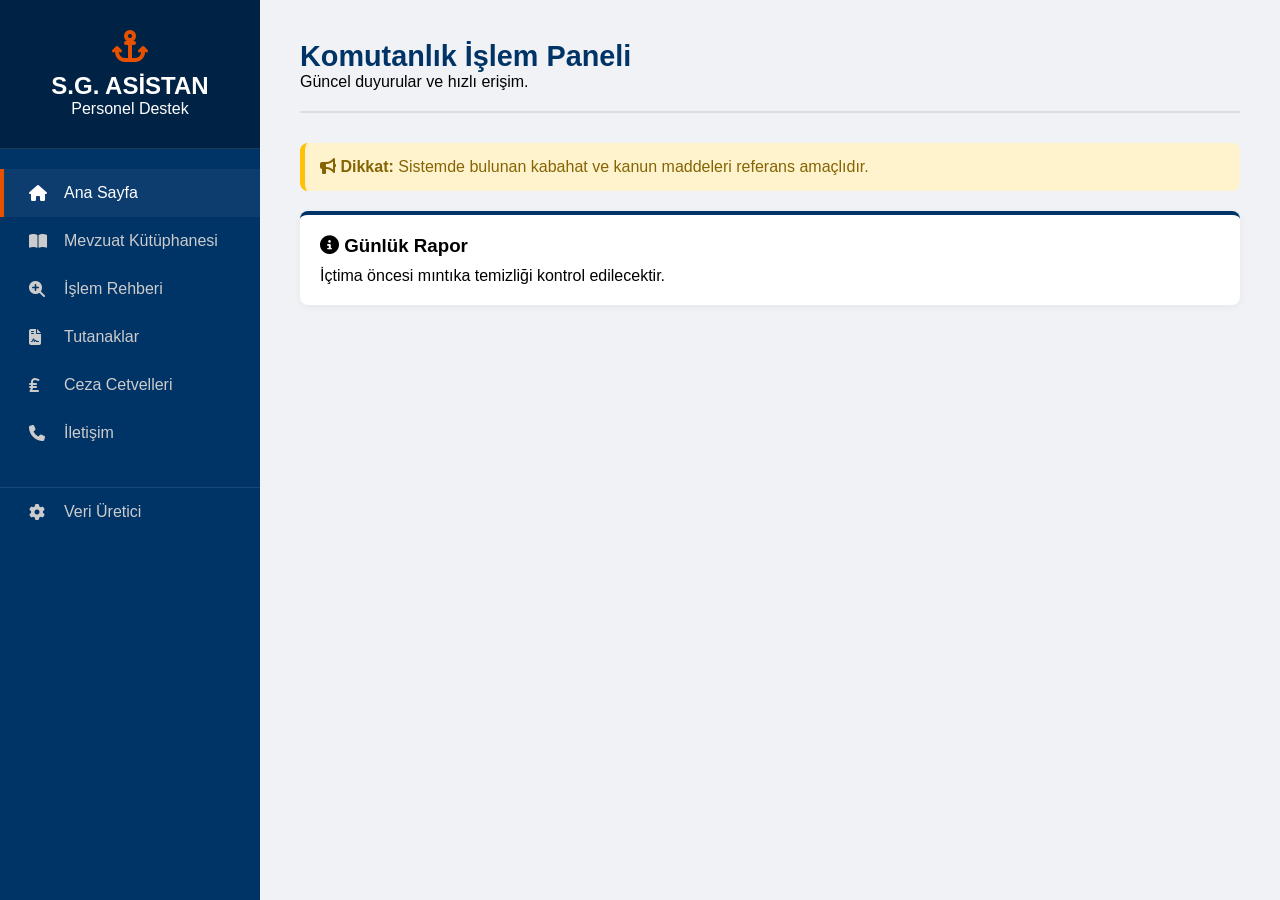
<file: sg/index.html>
<!DOCTYPE html>
<html lang="tr">
<head>
    <meta charset="UTF-8">
    <meta name="viewport" content="width=device-width, initial-scale=1.0">
    <title>SGK Personel Destek Sistemi</title>
    <link href="https://cdnjs.cloudflare.com/ajax/libs/font-awesome/6.4.0/css/all.min.css" rel="stylesheet">
    <style>
        /* --- GENEL AYARLAR --- */
        :root { 
            --primary-color: #003366; 
            --dark-blue: #002244; 
            --accent-color: #e65100; 
            --light-bg: #f0f2f5; 
            --sidebar-width: 260px; 
            --text-grey: #666; 
        }
        * { margin: 0; padding: 0; box-sizing: border-box; font-family: 'Segoe UI', sans-serif; }
        body { display: flex; min-height: 100vh; background-color: var(--light-bg); overflow-x: hidden; }

        /* --- SOL MENÜ (SIDEBAR) --- */
        .sidebar { 
            width: var(--sidebar-width); 
            background-color: var(--primary-color); 
            color: white; 
            display: flex; 
            flex-direction: column; 
            position: fixed; 
            height: 100%; 
            z-index: 1000; 
            transition: transform 0.3s ease; 
        }
        
        .logo-area { padding: 30px 20px; text-align: center; background: var(--dark-blue); border-bottom: 1px solid rgba(255,255,255,0.1); }
        .logo-area i { font-size: 2rem; color: var(--accent-color); margin-bottom: 10px; }
        .nav-links { list-style: none; padding-top: 20px; }
        .nav-links li a { display: flex; align-items: center; padding: 15px 25px; color: #ccc; text-decoration: none; transition: 0.3s; border-left: 4px solid transparent; cursor: pointer; }
        .nav-links li a:hover, .nav-links li a.active { background-color: rgba(255,255,255,0.05); color: white; border-left-color: var(--accent-color); }
        .nav-links li a i { width: 25px; margin-right: 10px; }

        /* --- MOBİL MENÜ BUTONU --- */
        .menu-toggle {
            display: none; 
            position: fixed;
            top: 15px;
            left: 15px;
            z-index: 1100;
            background: var(--accent-color);
            color: white;
            border: none;
            padding: 10px 15px;
            border-radius: 5px;
            font-size: 1.2rem;
            cursor: pointer;
            box-shadow: 0 2px 10px rgba(0,0,0,0.2);
        }

        .overlay {
            display: none;
            position: fixed;
            top: 0; left: 0; width: 100%; height: 100%;
            background: rgba(0,0,0,0.5);
            z-index: 999;
        }

        /* --- İÇERİK ALANI --- */
        .main-content { 
            margin-left: var(--sidebar-width); 
            flex: 1; 
            padding: 40px; 
            transition: margin 0.3s ease;
            width: 100%;
        }
        .header { margin-bottom: 30px; border-bottom: 2px solid #ddd; padding-bottom: 20px; }
        .header h1 { color: var(--primary-color); font-size: 1.8rem; }
        
        /* MOBİL UYUMLULUK */
        @media (max-width: 768px) {
            .sidebar { transform: translateX(-100%); }
            .sidebar.active { transform: translateX(0); }
            .main-content { margin-left: 0; padding: 20px; padding-top: 70px; }
            .menu-toggle { display: block; }
            .overlay.active { display: block; }
            .header h1 { font-size: 1.4rem; }
            .grid-container { grid-template-columns: 1fr; } 
        }

        .section { display: none; animation: fadeIn 0.4s; }
        .section.active { display: block; }
        @keyframes fadeIn { from { opacity: 0; transform: translateY(10px); } to { opacity: 1; transform: translateY(0); } }

        /* --- KARTLAR & TABLOLAR --- */
        .grid-container { display: grid; grid-template-columns: repeat(auto-fit, minmax(300px, 1fr)); gap: 20px; }
        .card { background: white; padding: 20px; border-radius: 8px; box-shadow: 0 2px 8px rgba(0,0,0,0.05); border-top: 4px solid var(--primary-color); display: flex; flex-direction: column; gap: 10px; }
        .table-container { overflow-x: auto; background: white; padding: 20px; border-radius: 8px; box-shadow: 0 2px 8px rgba(0,0,0,0.05); }
        table { width: 100%; border-collapse: collapse; margin-top: 10px; min-width: 500px; }
        th, td { padding: 12px; text-align: left; border-bottom: 1px solid #eee; }
        th { background-color: var(--primary-color); color: white; }
        
        .btn { display: inline-block; padding: 8px 15px; background-color: var(--primary-color); color: white; text-decoration: none; border-radius: 4px; font-size: 0.9rem; margin-top: 10px; cursor: pointer; border: none;}
        .btn-download { background-color: #28a745; }
        .alert-box { background-color: #fff3cd; color: #856404; padding: 15px; border-radius: 8px; margin-bottom: 20px; border-left: 5px solid #ffc107; }

        /* --- ARAMA KUTULARI --- */
        .search-hero { background: white; padding: 30px; border-radius: 10px; text-align: center; margin-bottom: 20px; box-shadow: 0 2px 10px rgba(0,0,0,0.05); }
        .search-input { width: 100%; max-width: 600px; padding: 12px; border: 2px solid #e0e0e0; border-radius: 6px; font-size: 1rem; outline: none; transition: 0.3s;}
        .search-input:focus { border-color: var(--primary-color); }
        
        /* --- ADMIN ALANI --- */
        .json-output { width: 100%; height: 100px; background: #333; color: #0f0; padding: 10px; font-family: monospace; border-radius: 5px; margin-top: 10px; }
        .admin-form { background: white; padding: 25px; border-radius: 10px; }
        .form-elem { width: 100%; padding: 10px; margin-bottom: 15px; border: 1px solid #ccc; border-radius: 5px; }

        /* --- YENİ EKLENEN STİLLER (Açıklama Kutusu) --- */
        .guide-content {
            background: #eef2f6;
            color: #003366;
            padding: 8px;
            border-radius: 4px;
            font-weight: bold;
            font-size: 0.95rem;
            border-left: 3px solid #003366;
        }
        .guide-desc {
            font-size: 0.95rem;
            color: #555;
            line-height: 1.5;
            margin-top: 5px;
            border-top: 1px dashed #ddd;
            padding-top: 10px;
        }

    </style>
</head>
<body>

    <button class="menu-toggle" onclick="toggleMenu()">
        <i class="fas fa-bars"></i>
    </button>
    <div class="overlay" id="overlay" onclick="toggleMenu()"></div>

    <nav class="sidebar" id="sidebar">
        <div class="logo-area">
            <i class="fas fa-anchor"></i>
            <h2>S.G. ASİSTAN</h2>
            <span>Personel Destek</span>
        </div>
        <ul class="nav-links">
            <li><a onclick="showSection('home')" class="active" id="link-home"><i class="fas fa-home"></i> Ana Sayfa</a></li>
            <li><a onclick="showSection('mevzuat')" id="link-mevzuat"><i class="fas fa-book-open"></i> Mevzuat Kütüphanesi</a></li>
            <li><a onclick="showSection('islemler')" id="link-islemler"><i class="fas fa-search-plus"></i> İşlem Rehberi</a></li>
            <li><a onclick="showSection('tutanaklar')" id="link-tutanaklar"><i class="fas fa-file-contract"></i> Tutanaklar</a></li>
            <li><a onclick="showSection('cezalar')" id="link-cezalar"><i class="fas fa-lira-sign"></i> Ceza Cetvelleri</a></li>
            <li><a onclick="showSection('iletisim')" id="link-iletisim"><i class="fas fa-phone"></i> İletişim</a></li>
            <li style="margin-top: 30px; border-top: 1px solid rgba(255,255,255,0.1);">
                <a onclick="showSection('admin')" id="link-admin"><i class="fas fa-cog"></i> Veri Üretici</a>
            </li>
        </ul>
    </nav>

    <main class="main-content">
        
        <div id="home" class="section active">
            <header class="header">
                <h1>Komutanlık İşlem Paneli</h1>
                <p>Güncel duyurular ve hızlı erişim.</p>
            </header>
            <div id="duyuru-alani"><div class="alert-box">Yükleniyor...</div></div>
            <div class="grid-container" id="anasayfa-kartlari"></div>
        </div>

        <div id="mevzuat" class="section">
            <header class="header"><h1>Mevzuat Kütüphanesi</h1></header>
            <div class="search-hero">
                <input type="text" id="mevzuatInput" class="search-input" placeholder="Kanun ara (Örn: 2559, PVSK, 1380)...">
                <button onclick="mevzuatAra()" class="btn" style="margin-left:10px;">Ara</button>
            </div>
            <div class="grid-container">
                <div class="card" onclick="hizliAra('5271 Sayılı CMK')" style="cursor:pointer; text-align:center;"><h3>CMK (5271)</h3></div>
                <div class="card" onclick="hizliAra('5237 Sayılı TCK')" style="cursor:pointer; text-align:center;"><h3>TCK (5237)</h3></div>
                <div class="card" onclick="hizliAra('1380 Sayılı Su Ürünleri')" style="cursor:pointer; text-align:center;"><h3>Su Ürünleri</h3></div>
            </div>
        </div>

        <div id="islemler" class="section">
            <header class="header">
                <h1>İşlem ve Kabahat Rehberi</h1>
                <p>Kabahat veya kanun maddesi yazarak arama yapın.</p>
            </header>
            <div class="search-hero">
                <i class="fas fa-filter" style="color:var(--primary-color); font-size:1.5rem; margin-bottom:10px;"></i><br>
                <input type="text" id="rehberAramaInput" class="search-input" 
                       placeholder="İşlem, kanun maddesi veya detay ara..." 
                       onkeyup="rehberFiltrele()">
                <p style="margin-top:10px; color:#888;"><span id="sonuc-sayisi">0</span> kayıt bulundu.</p>
            </div>
            <div class="grid-container" id="rehber-listesi"></div>
        </div>

        <div id="tutanaklar" class="section">
            <header class="header"><h1>Matbu Evraklar</h1></header>
            <div class="table-container">
                <table>
                    <thead><tr><th>Belge Adı</th><th>Tür</th><th>İşlem</th></tr></thead>
                    <tbody>
                        <tr><td>Olay Yeri Tespit Tutanağı</td><td>Adli</td><td><a href="#" class="btn btn-download">İndir</a></td></tr>
                        <tr><td>Rızai Teslim Tutanağı</td><td>Adli</td><td><a href="#" class="btn btn-download">İndir</a></td></tr>
                        <tr><td>İdari Para Cezası Kararı</td><td>İdari</td><td><a href="#" class="btn btn-download">İndir</a></td></tr>
                    </tbody>
                </table>
            </div>
        </div>

        <div id="cezalar" class="section">
            <header class="header"><h1>2025 Ceza Cetvelleri</h1></header>
            <div class="table-container">
                <h3>1380 Sayılı Su Ürünleri Kanunu</h3>
                <table>
                    <thead><tr><th>Madde</th><th>Fiil</th><th>Ceza</th></tr></thead>
                    <tbody>
                        <tr><td>23/b</td><td>Ruhsatsız Avcılık (Ticari)</td><td>15.000 TL</td></tr>
                        <tr><td>36/k</td><td>Amatör Avcılık İhlali</td><td>2.500 TL</td></tr>
                    </tbody>
                </table>
            </div>
        </div>

        <div id="iletisim" class="section">
            <header class="header"><h1>Nöbet ve İletişim</h1></header>
            <div class="grid-container">
                <div class="card">
                    <h3><i class="fas fa-phone"></i> Önemli Numaralar</h3>
                    <p><strong>SG İhbar:</strong> <a href="tel:158">158</a><br><strong>Acil Çağrı:</strong> <a href="tel:112">112</a></p>
                </div>
                <div class="card">
                    <h3><i class="fas fa-user-shield"></i> Nöbetçi Personel</h3>
                    <p id="nobetci-bilgisi">Yükleniyor...</p>
                </div>
            </div>
        </div>

        <div id="admin" class="section">
            <header class="header"><h1>Veri Üretim Paneli</h1></header>
            <div class="admin-form">
                <select id="contentType" class="form-elem" onchange="formDuzenle()">
                    <option value="rehber">İşlem Rehberi (3 Alanlı)</option>
                    <option value="duyuru">Duyuru</option>
                    <option value="kart">Ana Sayfa Kartı</option>
                    <option value="nobet">Nöbetçi Bilgisi</option>
                </select>
                
                <input type="text" id="adminTitle" class="form-elem" placeholder="Başlık (Örn: Tekne İsmi Yazmama)">
                <textarea id="adminContent" class="form-elem" rows="2" placeholder="İçerik (Örn: Md. 4 - Kanun No 1380)"></textarea>
                
                <textarea id="adminDesc" class="form-elem" rows="3" placeholder="Açıklama (Örn: Denize elverişlilik belgesi yoksa işlem yapılır...)" style="background-color: #f9fff9;"></textarea>
                
                <button onclick="kodUret()" class="btn">JSON Kodu Üret</button>
                <textarea id="jsonOutput" class="json-output"></textarea>
                <button onclick="kopyala()" class="btn" style="background:#444;">Kopyala</button>
            </div>
        </div>

    </main>

    <script>
        let tumVeriler = [];

        function toggleMenu() {
            const sidebar = document.getElementById('sidebar');
            const overlay = document.getElementById('overlay');
            sidebar.classList.toggle('active');
            overlay.classList.toggle('active');
        }

        document.addEventListener('DOMContentLoaded', async () => {
            try {
                const response = await fetch('veri.json');
                if(!response.ok) throw new Error("Dosya bulunamadı");
                tumVeriler = await response.json();
                
                ekranaBas(tumVeriler);
                rehberFiltrele(); 
            } catch (error) {
                console.log("Demo Modu veya Hata: " + error);
                document.getElementById('duyuru-alani').innerHTML = '<div class="alert-box">Veri dosyası (veri.json) okunamadı.</div>';
            }
        });

        function ekranaBas(veriler) {
            const duyuruAlani = document.getElementById('duyuru-alani');
            const kartAlani = document.getElementById('anasayfa-kartlari');
            const nobetAlani = document.getElementById('nobetci-bilgisi');

            duyuruAlani.innerHTML = '';
            kartAlani.innerHTML = '';
            if(nobetAlani) nobetAlani.innerHTML = 'Veri yok.';

            veriler.forEach(veri => {
                if(veri.tip === 'duyuru') {
                    duyuruAlani.innerHTML += `<div class="alert-box"><i class="fas fa-bullhorn"></i> <strong>${veri.baslik}:</strong> ${veri.icerik}</div>`;
                } else if(veri.tip === 'kart') {
                    kartAlani.innerHTML += `<div class="card"><h3><i class="fas fa-info-circle"></i> ${veri.baslik}</h3><p>${veri.icerik}</p></div>`;
                } else if(veri.tip === 'nobet') {
                    if(nobetAlani) nobetAlani.innerHTML = `<strong>${veri.baslik}</strong><br>${veri.icerik}`;
                }
            });
        }

        // --- GÜNCELLENMİŞ REHBER FİLTRELEME (3 ALANLI) ---
        function rehberFiltrele() {
            const aranan = document.getElementById('rehberAramaInput').value.toLowerCase();
            const liste = document.getElementById('rehber-listesi');
            const sayacElem = document.getElementById('sonuc-sayisi');
            
            liste.innerHTML = '';
            let sayac = 0;

            const filtrelenenler = tumVeriler.filter(v => {
                if (v.tip !== 'rehber') return false;
                if (aranan === "") return true; 
                
                // Başlık, İçerik veya Açıklama kısmında arama yap
                const baslikVar = v.baslik.toLowerCase().includes(aranan);
                const icerikVar = v.icerik.toLowerCase().includes(aranan);
                const aciklamaVar = v.aciklama ? v.aciklama.toLowerCase().includes(aranan) : false;
                
                return baslikVar || icerikVar || aciklamaVar;
            });

            filtrelenenler.forEach(veri => {
                sayac++;
                // Açıklama alanı boşsa gösterme
                const aciklamaHTML = veri.aciklama ? `<div class="guide-desc">${veri.aciklama}</div>` : '';
                
                liste.innerHTML += `
                <div class="card" style="border-top-color: var(--accent-color);">
                    <h3 style="color:#333; font-size:1.1rem; border-bottom:1px solid #eee; padding-bottom:5px;">${veri.baslik}</h3>
                    
                    <div class="guide-content">
                        ${veri.icerik}
                    </div>
                    
                    ${aciklamaHTML}
                </div>`;
            });
            sayacElem.innerText = sayac;
            if(sayac===0) liste.innerHTML = '<div style="grid-column:1/-1; text-align:center;">Kayıt bulunamadı.</div>';
        }

        // --- ADMIN PANELİ FONKSİYONLARI ---
        function formDuzenle() {
            // Seçilen tipe göre placeholderları değiştirilebilir (Opsiyonel)
        }

        function kodUret() {
            const tip = document.getElementById('contentType').value;
            const veri = {
                id: Date.now(),
                tip: tip,
                baslik: document.getElementById('adminTitle').value,
                icerik: document.getElementById('adminContent').value
            };

            // Eğer "İşlem Rehberi" seçiliyse "aciklama" alanını da ekle
            if(tip === 'rehber') {
                veri.aciklama = document.getElementById('adminDesc').value;
            }

            document.getElementById('jsonOutput').value = ",\n" + JSON.stringify(veri, null, 2);
        }

        // YARDIMCI FONKSİYONLAR
        function showSection(id) {
            document.querySelectorAll('.section').forEach(s => s.classList.remove('active'));
            document.querySelectorAll('.nav-links a').forEach(l => l.classList.remove('active'));
            document.getElementById(id).classList.add('active');
            document.getElementById('link-'+id).classList.add('active');

            if(window.innerWidth <= 768) {
                toggleMenu();
            }
        }
        function mevzuatAra() {
            const val = document.getElementById('mevzuatInput').value;
            window.open(`https://www.google.com/search?q=site:mevzuat.gov.tr+${encodeURIComponent(val)}`, '_blank');
        }
        function hizliAra(val) { window.open(`https://www.google.com/search?q=site:mevzuat.gov.tr+${encodeURIComponent(val)}`, '_blank'); }
        
        function kopyala() {
            const c = document.getElementById("jsonOutput"); c.select(); document.execCommand("copy");
            alert("Kopyalandı! veri.json dosyasına ekleyin.");
        }
    </script>
    
    <style>
    body { -webkit-user-select: none; -moz-user-select: none; -ms-user-select: none; user-select: none; }
    </style>
    <script>
    document.addEventListener('contextmenu', function(e) { e.preventDefault(); });
    document.onkeydown = function(e) {
        if(e.keyCode == 123) return false;
        if(e.ctrlKey && (e.keyCode == 67 || e.keyCode == 86 || e.keyCode == 85 || e.keyCode == 83 || e.keyCode == 73 || e.keyCode == 74)) return false;
    };
    </script>
</body>
</html>
</file>
